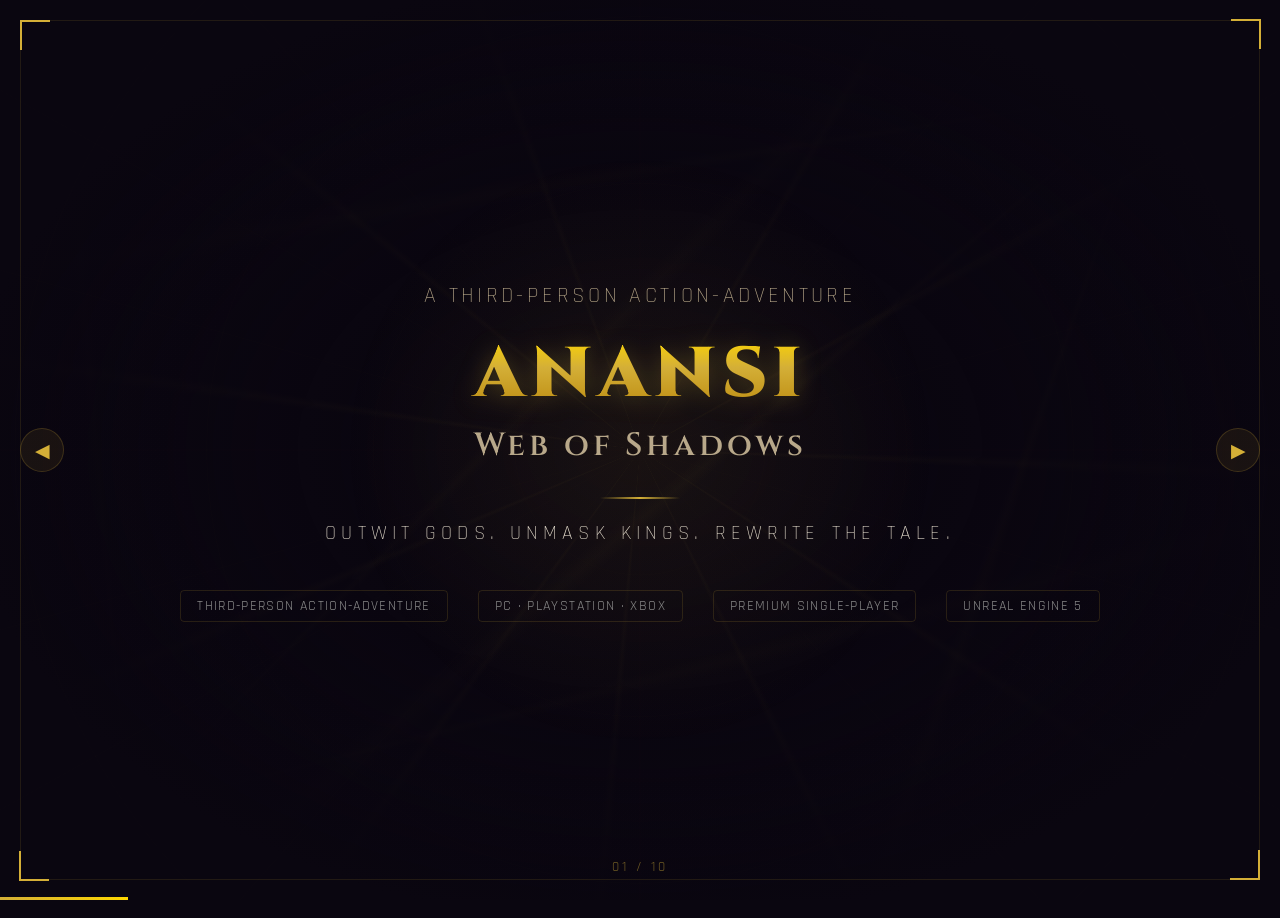
<file: pitch-deck/index.html>
<!DOCTYPE html>
<html lang="en">
<head>
<meta charset="UTF-8">
<meta name="viewport" content="width=device-width, initial-scale=1.0">
<title>ANANSI: Web of Shadows — Investor Pitch Deck</title>
<link href="https://fonts.googleapis.com/css2?family=Cinzel:wght@400;600;700;900&family=Rajdhani:wght@300;400;500;600;700&display=swap" rel="stylesheet">
<style>
/* ===== RESET & BASE ===== */
*, *::before, *::after { margin: 0; padding: 0; box-sizing: border-box; }
html, body {
  width: 100%; height: 100%;
  overflow: hidden;
  background: #0A0610;
  color: #E8E0D0;
  font-family: 'Rajdhani', sans-serif;
  font-weight: 400;
  -webkit-font-smoothing: antialiased;
}

/* ===== SLIDE CONTAINER ===== */
.deck {
  position: relative;
  width: 100vw; height: 100vh;
}
.slide {
  position: absolute;
  inset: 0;
  display: flex;
  flex-direction: column;
  justify-content: center;
  align-items: center;
  padding: 60px 80px;
  opacity: 0;
  visibility: hidden;
  transform: translateY(18px);
  transition: opacity 0.7s cubic-bezier(.4,0,.2,1), transform 0.7s cubic-bezier(.4,0,.2,1), visibility 0s 0.7s;
  z-index: 0;
}
.slide.active {
  opacity: 1; visibility: visible;
  transform: translateY(0);
  transition: opacity 0.7s cubic-bezier(.4,0,.2,1), transform 0.7s cubic-bezier(.4,0,.2,1), visibility 0s 0s;
  z-index: 1;
}

/* ===== ANIMATED WEB BACKGROUND ===== */
.web-bg {
  position: fixed; inset: 0; z-index: 0; pointer-events: none;
  overflow: hidden;
}
.web-bg::before {
  content: '';
  position: absolute;
  inset: -50%;
  background:
    repeating-conic-gradient(from 0deg at 50% 50%, transparent 0deg, transparent 29deg, rgba(212,175,55,0.03) 30deg, transparent 31deg),
    repeating-conic-gradient(from 15deg at 30% 70%, transparent 0deg, transparent 29deg, rgba(212,175,55,0.02) 30deg, transparent 31deg),
    repeating-conic-gradient(from 45deg at 70% 30%, transparent 0deg, transparent 29deg, rgba(212,175,55,0.025) 30deg, transparent 31deg);
  animation: webRotate 120s linear infinite;
}
.web-bg::after {
  content: '';
  position: absolute;
  inset: 0;
  background: radial-gradient(ellipse at 50% 50%, transparent 0%, #0A0610 75%);
}
@keyframes webRotate {
  to { transform: rotate(360deg); }
}

/* Web radial lines */
.web-lines {
  position: fixed; inset: 0; z-index: 0; pointer-events: none;
  opacity: 0.06;
}
.web-lines svg { width: 100%; height: 100%; }

/* Particle layer */
.particles {
  position: fixed; inset: 0; z-index: 0; pointer-events: none;
}
.particle {
  position: absolute;
  width: 2px; height: 2px;
  background: #D4AF37;
  border-radius: 50%;
  opacity: 0;
  animation: particleFloat linear infinite;
}
@keyframes particleFloat {
  0%   { opacity: 0; transform: translateY(0) scale(1); }
  10%  { opacity: 0.6; }
  90%  { opacity: 0.6; }
  100% { opacity: 0; transform: translateY(-100vh) scale(0.3); }
}

/* ===== TYPOGRAPHY ===== */
h1, h2, h3, h4 { font-family: 'Cinzel', serif; font-weight: 700; line-height: 1.15; }
h1 { font-size: clamp(2.2rem, 4.5vw, 4rem); }
h2 { font-size: clamp(1.6rem, 3vw, 2.4rem); color: #D4AF37; margin-bottom: 28px; }
h3 { font-size: clamp(1.1rem, 1.8vw, 1.5rem); color: #D4AF37; margin-bottom: 10px; }
p, li { font-size: clamp(0.9rem, 1.3vw, 1.15rem); line-height: 1.65; }
.subtitle { font-family: 'Rajdhani', sans-serif; font-weight: 300; font-size: clamp(1rem, 1.8vw, 1.4rem); letter-spacing: 0.15em; text-transform: uppercase; color: #B8A88A; }

/* ===== GOLD ACCENTS ===== */
.gold { color: #D4AF37; }
.gold-line {
  width: 80px; height: 2px;
  background: linear-gradient(90deg, transparent, #D4AF37, transparent);
  margin: 18px auto;
}
.gold-line-left {
  width: 60px; height: 2px;
  background: linear-gradient(90deg, #D4AF37, transparent);
  margin: 12px 0;
}

/* ===== ADINKRA BORDER ===== */
.adinkra-border {
  position: absolute;
  inset: 20px;
  border: 1px solid rgba(212,175,55,0.12);
  pointer-events: none;
  z-index: 2;
}
.adinkra-border::before, .adinkra-border::after {
  content: '';
  position: absolute;
  width: 30px; height: 30px;
  border-color: #D4AF37;
  border-style: solid;
}
.adinkra-border::before {
  top: -1px; left: -1px;
  border-width: 2px 0 0 2px;
}
.adinkra-border::after {
  bottom: -1px; right: -1px;
  border-width: 0 2px 2px 0;
}
/* additional corners */
.corner-tr, .corner-bl {
  position: absolute;
  width: 30px; height: 30px;
  border-color: #D4AF37;
  border-style: solid;
  pointer-events: none;
  z-index: 2;
}
.corner-tr { top: 19px; right: 19px; border-width: 2px 2px 0 0; }
.corner-bl { bottom: 19px; left: 19px; border-width: 0 0 2px 2px; }

/* ===== DECORATIVE SVG ADINKRA SYMBOLS ===== */
.adinkra-symbol {
  position: absolute;
  opacity: 0.06;
  pointer-events: none;
  z-index: 0;
}

/* ===== LAYOUT UTILITIES ===== */
.content { position: relative; z-index: 3; width: 100%; max-width: 1200px; }
.two-col { display: grid; grid-template-columns: 1fr 1fr; gap: 40px; }
.three-col { display: grid; grid-template-columns: 1fr 1fr 1fr; gap: 28px; }
.four-col { display: grid; grid-template-columns: 1fr 1fr; gap: 24px; }

/* ===== CARDS ===== */
.card {
  background: rgba(26,15,46,0.6);
  border: 1px solid rgba(212,175,55,0.15);
  border-radius: 6px;
  padding: 24px 26px;
  backdrop-filter: blur(8px);
  transition: border-color 0.3s;
}
.card:hover { border-color: rgba(212,175,55,0.4); }
.card h3 { font-size: 1.05rem; margin-bottom: 8px; }
.card p, .card li { font-size: 0.95rem; }

.card-accent {
  border-top: 2px solid #D4AF37;
}

/* ===== PILLAR CARDS ===== */
.pillar {
  text-align: center;
  padding: 30px 22px;
}
.pillar-icon {
  font-size: 2rem;
  margin-bottom: 12px;
  display: block;
}

/* ===== REGION LIST ===== */
.region-grid { display: grid; grid-template-columns: 1fr 1fr; gap: 16px; }
.region-item {
  display: flex; align-items: flex-start; gap: 14px;
  background: rgba(26,15,46,0.5);
  border: 1px solid rgba(212,175,55,0.1);
  border-radius: 6px;
  padding: 16px 18px;
}
.region-num {
  font-family: 'Cinzel', serif;
  font-weight: 900;
  font-size: 1.6rem;
  color: #D4AF37;
  line-height: 1;
  min-width: 32px;
}
.region-item h4 { font-size: 0.95rem; color: #FFD700; margin-bottom: 4px; }
.region-item p { font-size: 0.85rem; color: #B8A88A; }

/* ===== COMPARISON ARROW ===== */
.comp-row {
  display: flex; align-items: center; justify-content: center;
  gap: 16px; flex-wrap: wrap;
  margin: 20px 0;
}
.comp-item {
  background: rgba(26,15,46,0.6);
  border: 1px solid rgba(212,175,55,0.15);
  border-radius: 6px;
  padding: 12px 20px;
  text-align: center;
  min-width: 140px;
}
.comp-item.highlight {
  border-color: #D4AF37;
  background: rgba(212,175,55,0.1);
}
.comp-arrow { color: #D4AF37; font-size: 1.4rem; }

/* ===== CHARACTER CARDS ===== */
.char-card {
  padding: 22px 24px;
  border-left: 3px solid #D4AF37;
  background: rgba(26,15,46,0.5);
  border-radius: 0 6px 6px 0;
}
.char-card h3 { font-size: 1rem; }
.char-role { font-size: 0.85rem; color: #5DADE2; margin-bottom: 6px; font-weight: 600; }
.char-card p { font-size: 0.9rem; color: #C0B8A8; }

/* ===== BULLET LIST ===== */
ul.deck-list { list-style: none; padding: 0; }
ul.deck-list li {
  position: relative;
  padding-left: 22px;
  margin-bottom: 10px;
  color: #D0C8B8;
}
ul.deck-list li::before {
  content: '';
  position: absolute;
  left: 0; top: 9px;
  width: 8px; height: 8px;
  border: 1px solid #D4AF37;
  transform: rotate(45deg);
}

/* ===== MECHANIC PILLS ===== */
.mech-grid { display: grid; grid-template-columns: repeat(5,1fr); gap: 12px; margin-top: 18px; }
.mech-pill {
  text-align: center;
  background: rgba(212,175,55,0.08);
  border: 1px solid rgba(212,175,55,0.2);
  border-radius: 30px;
  padding: 10px 10px;
  font-family: 'Cinzel', serif;
  font-size: 0.75rem;
  color: #FFD700;
  letter-spacing: 0.05em;
}

/* ===== SLIDE COUNTER ===== */
.slide-counter {
  position: fixed;
  bottom: 24px; left: 50%;
  transform: translateX(-50%);
  font-family: 'Rajdhani', sans-serif;
  font-size: 0.85rem;
  color: rgba(212,175,55,0.5);
  letter-spacing: 0.2em;
  z-index: 100;
}

/* ===== NAV ARROWS ===== */
.nav-btn {
  position: fixed;
  top: 50%; transform: translateY(-50%);
  width: 44px; height: 44px;
  background: rgba(212,175,55,0.08);
  border: 1px solid rgba(212,175,55,0.2);
  border-radius: 50%;
  color: #D4AF37;
  font-size: 1.2rem;
  cursor: pointer;
  z-index: 100;
  display: flex; align-items: center; justify-content: center;
  transition: background 0.3s, border-color 0.3s;
}
.nav-btn:hover { background: rgba(212,175,55,0.15); border-color: rgba(212,175,55,0.5); }
.nav-prev { left: 20px; }
.nav-next { right: 20px; }

/* ===== PROGRESS BAR ===== */
.progress-bar {
  position: fixed;
  bottom: 0; left: 0;
  height: 3px;
  background: linear-gradient(90deg, #D4AF37, #FFD700);
  z-index: 100;
  transition: width 0.5s cubic-bezier(.4,0,.2,1);
}

/* ===== TITLE SLIDE SPECIFICS ===== */
.title-slide .game-title {
  font-family: 'Cinzel', serif;
  font-weight: 900;
  font-size: clamp(2.8rem, 5.5vw, 5rem);
  text-align: center;
  letter-spacing: 0.08em;
  background: linear-gradient(180deg, #FFD700 0%, #D4AF37 40%, #B8860B 100%);
  -webkit-background-clip: text;
  -webkit-text-fill-color: transparent;
  background-clip: text;
  filter: drop-shadow(0 2px 12px rgba(212,175,55,0.3));
  margin-bottom: 8px;
}
.title-slide .game-subtitle {
  font-family: 'Cinzel', serif;
  font-weight: 600;
  font-size: clamp(1.2rem, 2.5vw, 2rem);
  letter-spacing: 0.12em;
  color: #B8A88A;
  text-align: center;
  margin-bottom: 30px;
}
.title-slide .tagline {
  font-family: 'Rajdhani', sans-serif;
  font-weight: 300;
  font-size: clamp(1rem, 1.6vw, 1.3rem);
  letter-spacing: 0.25em;
  text-transform: uppercase;
  color: #E8E0D0;
  text-align: center;
  margin-bottom: 40px;
}
.title-meta {
  display: flex; gap: 30px; justify-content: center; flex-wrap: wrap;
}
.title-meta span {
  font-size: 0.85rem;
  color: #888;
  letter-spacing: 0.1em;
  text-transform: uppercase;
  border: 1px solid rgba(212,175,55,0.15);
  padding: 6px 16px;
  border-radius: 4px;
}

/* Web glow for title */
.web-glow {
  position: absolute;
  width: 600px; height: 600px;
  top: 50%; left: 50%;
  transform: translate(-50%, -50%);
  border-radius: 50%;
  background: radial-gradient(circle, rgba(212,175,55,0.08) 0%, transparent 70%);
  pointer-events: none;
  z-index: 1;
}

/* ===== STAT BOXES ===== */
.stat-row { display: flex; gap: 20px; justify-content: center; margin: 20px 0; flex-wrap: wrap; }
.stat-box {
  text-align: center;
  min-width: 120px;
  padding: 16px 24px;
  background: rgba(26,15,46,0.6);
  border: 1px solid rgba(212,175,55,0.15);
  border-radius: 6px;
}
.stat-box .stat-val { font-family: 'Cinzel',serif; font-size: 1.8rem; color: #FFD700; font-weight: 700; }
.stat-box .stat-label { font-size: 0.8rem; color: #B8A88A; text-transform: uppercase; letter-spacing: 0.1em; margin-top: 4px; }

/* ===== CLOSING SLIDE ===== */
.closing-tagline {
  font-family: 'Cinzel', serif;
  font-style: italic;
  font-size: clamp(1.1rem, 2vw, 1.6rem);
  color: #D4AF37;
  text-align: center;
  margin-top: 30px;
  opacity: 0.9;
}

/* ===== STATUS BADGES ===== */
.badge {
  display: inline-block;
  padding: 4px 14px;
  border-radius: 20px;
  font-size: 0.8rem;
  font-weight: 600;
  letter-spacing: 0.05em;
  text-transform: uppercase;
}
.badge-done { background: rgba(46,204,113,0.15); color: #2ECC71; border: 1px solid rgba(46,204,113,0.3); }
.badge-progress { background: rgba(93,173,226,0.15); color: #5DADE2; border: 1px solid rgba(93,173,226,0.3); }
.badge-next { background: rgba(212,175,55,0.15); color: #D4AF37; border: 1px solid rgba(212,175,55,0.3); }

/* ===== SPIDER THREAD CONNECTORS ===== */
.thread-connector {
  position: absolute;
  background: linear-gradient(180deg, rgba(212,175,55,0.3), rgba(212,175,55,0));
  width: 1px;
  pointer-events: none;
  z-index: 1;
}

/* Subtle vignette */
.vignette {
  position: fixed; inset: 0; z-index: 0; pointer-events: none;
  background: radial-gradient(ellipse at center, transparent 50%, rgba(10,6,16,0.6) 100%);
}

/* ===== STORY ACTS ===== */
.acts-row { display: flex; gap: 20px; margin-top: 18px; justify-content: center; }
.act-block {
  flex: 1;
  max-width: 250px;
  text-align: center;
  padding: 16px;
  border-top: 2px solid rgba(212,175,55,0.3);
}
.act-block .act-num { font-family: 'Cinzel',serif; font-size: 0.75rem; color: #D4AF37; letter-spacing: 0.15em; text-transform: uppercase; margin-bottom: 6px; }
.act-block .act-name { font-family: 'Cinzel',serif; font-size: 1rem; color: #FFD700; }

/* ===== SLIDE 8 specifics ===== */
.audio-visual-grid { display: grid; grid-template-columns: 1fr 1fr; gap: 24px; }

/* ===== SLIDE 9 specifics ===== */
.price-tag {
  font-family: 'Cinzel', serif;
  font-size: 1.8rem;
  color: #FFD700;
  text-align: center;
  margin: 10px 0;
}

/* ===== RESPONSIVE ===== */
@media (max-width: 900px) {
  .two-col, .three-col, .four-col, .region-grid, .audio-visual-grid { grid-template-columns: 1fr; }
  .mech-grid { grid-template-columns: repeat(3,1fr); }
  .slide { padding: 40px 30px; }
}
</style>
</head>
<body>

<!-- Background layers -->
<div class="web-bg"></div>
<div class="web-lines">
  <svg viewBox="0 0 1920 1080" preserveAspectRatio="xMidYMid slice">
    <g stroke="rgba(212,175,55,0.4)" stroke-width="0.5" fill="none">
      <!-- Radial web lines from center -->
      <line x1="960" y1="540" x2="0" y2="0"/>
      <line x1="960" y1="540" x2="480" y2="0"/>
      <line x1="960" y1="540" x2="960" y2="0"/>
      <line x1="960" y1="540" x2="1440" y2="0"/>
      <line x1="960" y1="540" x2="1920" y2="0"/>
      <line x1="960" y1="540" x2="1920" y2="270"/>
      <line x1="960" y1="540" x2="1920" y2="540"/>
      <line x1="960" y1="540" x2="1920" y2="810"/>
      <line x1="960" y1="540" x2="1920" y2="1080"/>
      <line x1="960" y1="540" x2="1440" y2="1080"/>
      <line x1="960" y1="540" x2="960" y2="1080"/>
      <line x1="960" y1="540" x2="480" y2="1080"/>
      <line x1="960" y1="540" x2="0" y2="1080"/>
      <line x1="960" y1="540" x2="0" y2="810"/>
      <line x1="960" y1="540" x2="0" y2="540"/>
      <line x1="960" y1="540" x2="0" y2="270"/>
      <!-- Concentric rings -->
      <ellipse cx="960" cy="540" rx="150" ry="150"/>
      <ellipse cx="960" cy="540" rx="320" ry="320"/>
      <ellipse cx="960" cy="540" rx="520" ry="520"/>
      <ellipse cx="960" cy="540" rx="750" ry="750"/>
    </g>
  </svg>
</div>
<div class="vignette"></div>
<div class="particles" id="particles"></div>

<!-- Navigation -->
<button class="nav-btn nav-prev" onclick="changeSlide(-1)" aria-label="Previous slide">&#9664;</button>
<button class="nav-btn nav-next" onclick="changeSlide(1)" aria-label="Next slide">&#9654;</button>
<div class="slide-counter" id="slideCounter">01 / 10</div>
<div class="progress-bar" id="progressBar" style="width:10%"></div>

<!-- ==================== DECK ==================== -->
<div class="deck" id="deck">

<!-- SLIDE 1: TITLE -->
<div class="slide title-slide active" data-slide="1">
  <div class="adinkra-border"></div>
  <div class="corner-tr"></div>
  <div class="corner-bl"></div>
  <div class="web-glow"></div>
  <div class="content" style="text-align:center;">
    <p class="subtitle" style="margin-bottom:20px;">A Third-Person Action-Adventure</p>
    <h1 class="game-title">ANANSI</h1>
    <div class="game-subtitle">Web of Shadows</div>
    <div class="gold-line"></div>
    <p class="tagline">Outwit gods. Unmask kings. Rewrite the tale.</p>
    <div class="title-meta">
      <span>Third-Person Action-Adventure</span>
      <span>PC &middot; PlayStation &middot; Xbox</span>
      <span>Premium Single-Player</span>
      <span>Unreal Engine 5</span>
    </div>
  </div>
</div>

<!-- SLIDE 2: THE OPPORTUNITY -->
<div class="slide" data-slide="2">
  <div class="adinkra-border"></div>
  <div class="corner-tr"></div>
  <div class="corner-bl"></div>
  <div class="content">
    <h2>The Opportunity</h2>
    <div class="two-col">
      <div>
        <h3>Market Momentum</h3>
        <ul class="deck-list">
          <li>Third-person action-adventure is the dominant premium genre, with proven commercial success across mythological settings</li>
          <li>God of War Ragnar&ouml;k: 15M+ copies. Black Myth Wukong: 20M+ in one month. Kena: 2.5M+</li>
          <li>Players are actively seeking fresh, culturally distinctive worlds</li>
          <li>African mythology is the <strong class="gold">largest untapped mythological foundation</strong> in AAA/AA gaming</li>
        </ul>
      </div>
      <div>
        <h3>The Gap</h3>
        <ul class="deck-list">
          <li>Norse, Greek, Japanese, and Chinese mythology have all been explored extensively</li>
          <li><strong class="gold">No major AAA or AA title</strong> has explored West African folklore as its core foundation</li>
          <li>A massive, underserved audience exists globally, including the African diaspora and mythology enthusiasts</li>
          <li>First-mover advantage in defining this space</li>
        </ul>
      </div>
    </div>
    <div class="comp-row" style="margin-top:30px;">
      <div class="comp-item">
        <div class="gold" style="font-size:0.75rem;letter-spacing:0.1em;">NORSE</div>
        <div style="font-size:0.95rem;">God of War</div>
      </div>
      <span class="comp-arrow">&#10145;</span>
      <div class="comp-item">
        <div class="gold" style="font-size:0.75rem;letter-spacing:0.1em;">CHINESE</div>
        <div style="font-size:0.95rem;">Black Myth Wukong</div>
      </div>
      <span class="comp-arrow">&#10145;</span>
      <div class="comp-item">
        <div class="gold" style="font-size:0.75rem;letter-spacing:0.1em;">BALINESE</div>
        <div style="font-size:0.95rem;">Kena</div>
      </div>
      <span class="comp-arrow">&#10145;</span>
      <div class="comp-item highlight">
        <div class="gold" style="font-size:0.75rem;letter-spacing:0.1em;">WEST AFRICAN</div>
        <div style="font-size:1.05rem;font-weight:700;color:#FFD700;">Anansi</div>
      </div>
    </div>
  </div>
</div>

<!-- SLIDE 3: STORY -->
<div class="slide" data-slide="3">
  <div class="adinkra-border"></div>
  <div class="corner-tr"></div>
  <div class="corner-bl"></div>
  <div class="content">
    <h2>The Story</h2>
    <div class="two-col">
      <div>
        <ul class="deck-list">
          <li>During a royal festival, the kingdom's storyteller is <strong class="gold">murdered mid-performance</strong></li>
          <li>His unfinished tale tears open the boundary between the human and spirit worlds</li>
          <li><strong class="gold">Kweku</strong>, an apprentice griot and petty thief, is marked by Anansi the trickster spirit</li>
          <li>He must recover scattered tale fragments before a masked ruler uses stolen spiritual authority to remake the kingdom</li>
          <li>Player choices shape alliances, trust, and which ending they reach</li>
        </ul>
        <p style="margin-top:16px;color:#5DADE2;font-size:0.9rem;">Core fantasy: Not the strongest warrior. Not the chosen king.<br><strong>The survivor who wins through wit.</strong></p>
      </div>
      <div style="display:flex;flex-direction:column;justify-content:center;">
        <div class="acts-row" style="flex-direction:column;gap:14px;">
          <div class="act-block" style="max-width:100%;">
            <div class="act-num">Act I</div>
            <div class="act-name">The Broken Festival</div>
            <p style="font-size:0.85rem;color:#B8A88A;margin-top:4px;">The murder. The mark. The journey begins.</p>
          </div>
          <div class="act-block" style="max-width:100%;">
            <div class="act-num">Act II</div>
            <div class="act-name">Threads Across the Land</div>
            <p style="font-size:0.85rem;color:#B8A88A;margin-top:4px;">Six regions. Six fragments. Allies and betrayals.</p>
          </div>
          <div class="act-block" style="max-width:100%;">
            <div class="act-num">Act III</div>
            <div class="act-name">The Final Story</div>
            <p style="font-size:0.85rem;color:#B8A88A;margin-top:4px;">Confront the Masked Regent. Decide how the tale ends.</p>
          </div>
        </div>
      </div>
    </div>
  </div>
</div>

<!-- SLIDE 4: CHARACTERS -->
<div class="slide" data-slide="4">
  <div class="adinkra-border"></div>
  <div class="corner-tr"></div>
  <div class="corner-bl"></div>
  <div class="content">
    <h2>Characters</h2>
    <div class="four-col">
      <div class="char-card">
        <div class="char-role">The Protagonist</div>
        <h3>Kweku</h3>
        <p>Clever, underestimated apprentice storyteller. Quick with words, fast on his feet. His arc explores the tension between deception for survival and deception for power.</p>
      </div>
      <div class="char-card" style="border-left-color:#5DADE2;">
        <div class="char-role">The Trickster Spirit</div>
        <h3>Anansi</h3>
        <p>Charismatic ancient trickster. Neither fully benevolent nor malicious. Empowers Kweku while constantly testing his character and resolve.</p>
      </div>
      <div class="char-card" style="border-left-color:#2ECC71;">
        <div class="char-role">The Hunter-Priestess</div>
        <h3>Ama Serwaa</h3>
        <p>Disciplined, capable, fundamentally at odds with Kweku's methods. She is the story's emotional anchor and a formidable ally.</p>
      </div>
      <div class="char-card" style="border-left-color:#E74C3C;">
        <div class="char-role">The Antagonist</div>
        <h3>Nana Bekoe</h3>
        <p>The Masked Regent. Uses fear, ritual theater, and stolen spiritual authority to control the fractured kingdom. The political enemy.</p>
      </div>
    </div>
  </div>
</div>

<!-- SLIDE 5: GAMEPLAY PILLARS -->
<div class="slide" data-slide="5">
  <div class="adinkra-border"></div>
  <div class="corner-tr"></div>
  <div class="corner-bl"></div>
  <div class="content">
    <h2>Gameplay Pillars</h2>
    <div class="four-col">
      <div class="card pillar card-accent">
        <span class="pillar-icon">&#9876;</span>
        <h3>Cunning Over Brute Force</h3>
        <p>Agility, misdirection, counters, traps, and trickster abilities. The player wins by being smarter, not stronger.</p>
      </div>
      <div class="card pillar card-accent">
        <span class="pillar-icon">&#127793;</span>
        <h3>Myth-Driven Exploration</h3>
        <p>Sacred forests, spirit lakes, royal cities, and spirit realms shaped by living folklore. Every region tells a story.</p>
      </div>
      <div class="card pillar card-accent">
        <span class="pillar-icon">&#128220;</span>
        <h3>Story as Power</h3>
        <p>Proverbs, lies, memory, and unfinished tales directly affect puzzles, combat encounters, and narrative outcomes.</p>
      </div>
      <div class="card pillar card-accent">
        <span class="pillar-icon">&#127902;</span>
        <h3>Cinematic Regional Adventure</h3>
        <p>Each region has its own visual identity, internal conflict, boss encounter, and story fragment to recover.</p>
      </div>
    </div>
  </div>
</div>

<!-- SLIDE 6: CORE MECHANICS -->
<div class="slide" data-slide="6">
  <div class="adinkra-border"></div>
  <div class="corner-tr"></div>
  <div class="corner-bl"></div>
  <div class="content">
    <h2>Core Mechanics</h2>
    <div class="three-col">
      <div class="card">
        <h3>Combat</h3>
        <p>Third-person melee with dodge, counter, and gadget-like spirit abilities. Rewards cleverness, not brute force. Enemies require observation and adaptation.</p>
      </div>
      <div class="card">
        <h3>Stealth</h3>
        <p>Infiltrate cities, shrines, and forests. Social stealth with voice mimicry and disguise. Avoid, deceive, or manipulate rather than fight.</p>
      </div>
      <div class="card">
        <h3>Traversal</h3>
        <p>Rooftops, trees, cliff faces, web-swinging, and spirit-thread pathways. Fluid, vertical movement through diverse terrain.</p>
      </div>
    </div>
    <div class="two-col" style="margin-top:20px;">
      <div class="card">
        <h3>Puzzles</h3>
        <p>Voice mimicry, Adinkra symbol interpretation, rhythm challenges, memory sequences, and proverb-based gates. Culturally rooted and mechanically varied.</p>
      </div>
      <div class="card">
        <h3>Narrative Choices</h3>
        <p>Dialogue, alliances, and moral decisions shape the story. Multiple endings based on accumulated choices. Trust is a resource.</p>
      </div>
    </div>
    <h3 style="text-align:center;margin-top:28px;">Signature Powers</h3>
    <div class="mech-grid">
      <div class="mech-pill">Silken Path</div>
      <div class="mech-pill">Borrowed Voice</div>
      <div class="mech-pill">Spider Sense</div>
      <div class="mech-pill">Trick Mirror</div>
      <div class="mech-pill">Story Bind</div>
    </div>
  </div>
</div>

<!-- SLIDE 7: WORLD & REGIONS -->
<div class="slide" data-slide="7">
  <div class="adinkra-border"></div>
  <div class="corner-tr"></div>
  <div class="corner-bl"></div>
  <div class="content">
    <h2>World &amp; Regions</h2>
    <p style="text-align:center;color:#B8A88A;margin-bottom:24px;">Six handcrafted regions, each with unique gameplay, visual identity, and a story fragment to recover.</p>
    <div class="region-grid">
      <div class="region-item">
        <div class="region-num">I</div>
        <div>
          <h4>Festival Capital City</h4>
          <p>Politics, stealth, social infiltration. The site of the first betrayal and the journey's origin.</p>
        </div>
      </div>
      <div class="region-item">
        <div class="region-num">II</div>
        <div>
          <h4>Whispering Forest</h4>
          <p>Dense traversal, spirit beasts, paths that rearrange themselves. Navigation is the puzzle.</p>
        </div>
      </div>
      <div class="region-item">
        <div class="region-num">III</div>
        <div>
          <h4>Lake of Echoes</h4>
          <p>Canoe travel, submerged ruins, memory puzzles. Sound and silence shape the environment.</p>
        </div>
      </div>
      <div class="region-item">
        <div class="region-num">IV</div>
        <div>
          <h4>Gold Roads</h4>
          <p>Open traversal, merchant caravans, faction quests. The kingdom's economic and cultural artery.</p>
        </div>
      </div>
      <div class="region-item">
        <div class="region-num">V</div>
        <div>
          <h4>Red Cliffs</h4>
          <p>Vertical platforming, oracle tombs, elite enemies. The most challenging combat region.</p>
        </div>
      </div>
      <div class="region-item">
        <div class="region-num">VI</div>
        <div>
          <h4>The Web Realm</h4>
          <p>Surreal spirit domain. Boss arenas, endgame content. Where stories become reality.</p>
        </div>
      </div>
    </div>
  </div>
</div>

<!-- SLIDE 8: ART & AUDIO IDENTITY -->
<div class="slide" data-slide="8">
  <div class="adinkra-border"></div>
  <div class="corner-tr"></div>
  <div class="corner-bl"></div>
  <div class="content">
    <h2>Art &amp; Audio Identity</h2>
    <div class="audio-visual-grid">
      <div>
        <div class="card" style="margin-bottom:20px;">
          <h3>Visual Style</h3>
          <p>Ghanaian textiles, carved wood motifs, gold regalia, Adinkra symbolic design, and luminous spirit-thread effects. Every visual element is culturally grounded.</p>
        </div>
        <div class="card">
          <h3>Corruption Language</h3>
          <p>Woven shadows, cracked symbols, impossible geometry. Corruption is expressed through <em>broken craft and unraveled pattern</em>, not generic smoke or darkness.</p>
        </div>
      </div>
      <div>
        <div class="card" style="margin-bottom:20px;">
          <h3>Music &amp; Sound</h3>
          <p>Layered percussion, call-and-response vocals, ritual rhythms, region-specific instrumentation. An original score rooted in West African musical traditions.</p>
        </div>
        <div class="card">
          <h3>Music as Gameplay</h3>
          <p>Some enemies and puzzles are <strong class="gold">rhythm-sensitive</strong>. Music is not just atmosphere; it is a mechanical layer that rewards attentive players.</p>
        </div>
      </div>
    </div>
    <div style="text-align:center;margin-top:24px;padding:14px;border:1px solid rgba(212,175,55,0.15);border-radius:6px;background:rgba(26,15,46,0.4);">
      <p style="color:#D4AF37;font-family:'Cinzel',serif;font-size:1rem;">Culturally grounded. Visually distinct. Highly marketable.</p>
    </div>
  </div>
</div>

<!-- SLIDE 9: MARKET POSITION -->
<div class="slide" data-slide="9">
  <div class="adinkra-border"></div>
  <div class="corner-tr"></div>
  <div class="corner-bl"></div>
  <div class="content">
    <h2>Market Position</h2>
    <div class="two-col">
      <div>
        <h3>Target Audience</h3>
        <ul class="deck-list">
          <li>Players of Assassin's Creed, Prince of Persia, Tomb Raider, God of War</li>
          <li>Fans of Kena: Bridge of Spirits and Black Myth: Wukong</li>
          <li>Mythology enthusiasts seeking fresh settings</li>
          <li>African diaspora audience (global, underserved)</li>
        </ul>
        <h3 style="margin-top:24px;">Why It Stands Out</h3>
        <ul class="deck-list">
          <li>Underused mythological foundation</li>
          <li>Ghana/Africa-rooted world design</li>
          <li>Trickster mechanics (not brute-force power fantasy)</li>
          <li>Strong visual and musical differentiation</li>
        </ul>
      </div>
      <div>
        <h3>Business Model</h3>
        <div class="price-tag">$49.99 &mdash; $69.99</div>
        <p style="text-align:center;color:#B8A88A;margin-bottom:20px;">Premium single-player release</p>
        <h3>Expansion Potential</h3>
        <ul class="deck-list">
          <li>Story DLC (new regions, new tale fragments)</li>
          <li>Cosmetics: masks, textiles, spirit-thread styles</li>
          <li>Art book and original soundtrack release</li>
        </ul>
        <h3 style="margin-top:20px;">Franchise Potential</h3>
        <ul class="deck-list">
          <li>Sequel campaigns exploring broader African mythology</li>
          <li>Companion character spin-off (Ama Serwaa)</li>
          <li>Transmedia opportunities: animation, graphic novel</li>
        </ul>
      </div>
    </div>
  </div>
</div>

<!-- SLIDE 10: THE ASK -->
<div class="slide" data-slide="10">
  <div class="adinkra-border"></div>
  <div class="corner-tr"></div>
  <div class="corner-bl"></div>
  <div class="content">
    <h2>Current Status &amp; The Ask</h2>
    <div class="three-col" style="margin-bottom:28px;">
      <div class="card" style="text-align:center;">
        <span class="badge badge-done">Complete</span>
        <h3 style="margin-top:12px;">Design Foundation</h3>
        <p>Full Game Design Document. Technical design. UE5 C++ codebase (60+ source files). Playable browser prototype.</p>
      </div>
      <div class="card" style="text-align:center;">
        <span class="badge badge-progress">In Progress</span>
        <h3 style="margin-top:12px;">Vertical Slice Plan</h3>
        <p>24-week production plan. Core systems architecture. Art direction pipeline. First region blockout.</p>
      </div>
      <div class="card" style="text-align:center;">
        <span class="badge badge-next">Seeking</span>
        <h3 style="margin-top:12px;">Funding Partner</h3>
        <p>Investment or publishing partnership to fund the vertical slice and bring the vision to full production.</p>
      </div>
    </div>
    <div class="stat-row">
      <div class="stat-box">
        <div class="stat-val">60+</div>
        <div class="stat-label">UE5 Source Files</div>
      </div>
      <div class="stat-box">
        <div class="stat-val">24</div>
        <div class="stat-label">Week Slice Plan</div>
      </div>
      <div class="stat-box">
        <div class="stat-val">6</div>
        <div class="stat-label">Regions Designed</div>
      </div>
      <div class="stat-box">
        <div class="stat-val">UE5</div>
        <div class="stat-label">Engine</div>
      </div>
    </div>
    <div style="text-align:center;margin-top:10px;">
      <p style="color:#B8A88A;font-size:0.95rem;">The Team: <span style="color:#888;">[Team details]</span> &nbsp;&middot;&nbsp; Contact: <span style="color:#888;">[Contact info]</span></p>
    </div>
    <div class="gold-line" style="margin-top:24px;"></div>
    <p class="closing-tagline">"Every story takes something. This one takes everything."</p>
  </div>
</div>

</div><!-- /deck -->

<script>
// ===== SLIDE NAVIGATION =====
let current = 1;
const total = 10;

function showSlide(n) {
  if (n < 1 || n > total) return;
  const slides = document.querySelectorAll('.slide');
  slides.forEach(s => s.classList.remove('active'));
  const target = document.querySelector(`[data-slide="${n}"]`);
  if (target) {
    target.classList.add('active');
    current = n;
    document.getElementById('slideCounter').textContent =
      String(n).padStart(2,'0') + ' / ' + String(total).padStart(2,'0');
    document.getElementById('progressBar').style.width = (n / total * 100) + '%';
  }
}

function changeSlide(dir) {
  showSlide(current + dir);
}

// Keyboard navigation
document.addEventListener('keydown', e => {
  if (e.key === 'ArrowRight' || e.key === 'ArrowDown' || e.key === ' ') {
    e.preventDefault();
    changeSlide(1);
  } else if (e.key === 'ArrowLeft' || e.key === 'ArrowUp') {
    e.preventDefault();
    changeSlide(-1);
  } else if (e.key === 'Home') {
    e.preventDefault();
    showSlide(1);
  } else if (e.key === 'End') {
    e.preventDefault();
    showSlide(total);
  }
});

// Touch support
let touchStartX = 0;
document.addEventListener('touchstart', e => { touchStartX = e.changedTouches[0].screenX; });
document.addEventListener('touchend', e => {
  const diff = e.changedTouches[0].screenX - touchStartX;
  if (Math.abs(diff) > 50) changeSlide(diff < 0 ? 1 : -1);
});

// ===== PARTICLES =====
(function createParticles() {
  const container = document.getElementById('particles');
  for (let i = 0; i < 30; i++) {
    const p = document.createElement('div');
    p.className = 'particle';
    p.style.left = Math.random() * 100 + '%';
    p.style.top = (80 + Math.random() * 40) + '%';
    p.style.width = (1 + Math.random() * 2) + 'px';
    p.style.height = p.style.width;
    p.style.animationDuration = (8 + Math.random() * 16) + 's';
    p.style.animationDelay = (Math.random() * 12) + 's';
    container.appendChild(p);
  }
})();
</script>
</body>
</html>
</file>
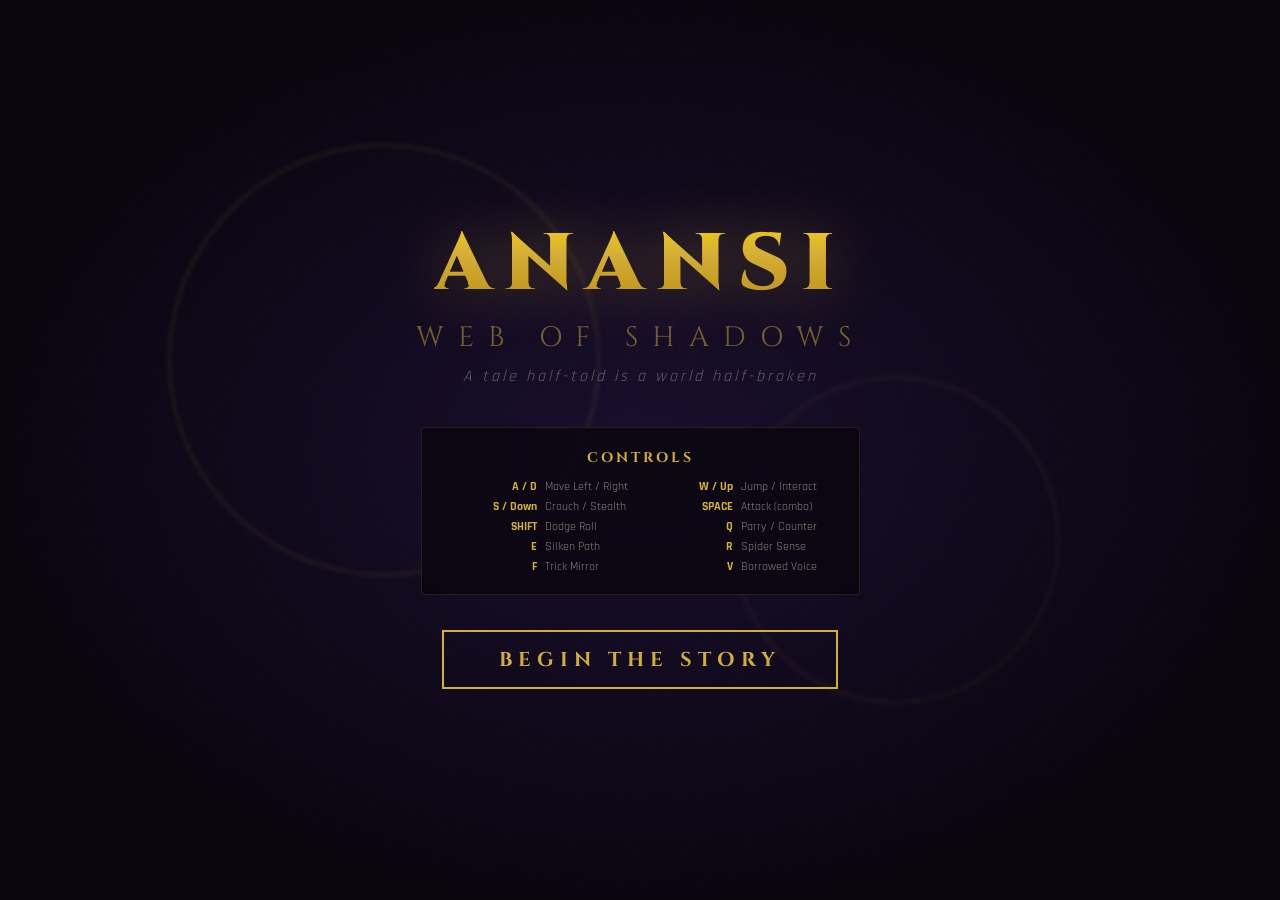
<file: prototype/index.html>
<!DOCTYPE html>
<html lang="en">
<head>
    <meta charset="UTF-8">
    <meta name="viewport" content="width=device-width, initial-scale=1.0">
    <title>Anansi: Web of Shadows</title>
    <link rel="stylesheet" href="style.css">
    <link rel="icon" href="data:image/svg+xml,<svg xmlns='http://www.w3.org/2000/svg' viewBox='0 0 32 32'><text y='28' font-size='28'>🕷</text></svg>">
</head>
<body>

<!-- Title Screen -->
<div id="title-screen">
    <div class="title-web-bg"></div>
    <div class="title-content">
        <div class="game-title">Anansi</div>
        <div class="game-subtitle">Web of Shadows</div>
        <div class="title-tagline">A tale half-told is a world half-broken</div>
        <div class="controls-box">
            <h3>Controls</h3>
            <div class="controls-grid">
                <div class="control-item"><span class="key-name">A / D</span><span class="key-desc">Move Left / Right</span></div>
                <div class="control-item"><span class="key-name">W / Up</span><span class="key-desc">Jump / Interact</span></div>
                <div class="control-item"><span class="key-name">S / Down</span><span class="key-desc">Crouch / Stealth</span></div>
                <div class="control-item"><span class="key-name">SPACE</span><span class="key-desc">Attack (combo)</span></div>
                <div class="control-item"><span class="key-name">SHIFT</span><span class="key-desc">Dodge Roll</span></div>
                <div class="control-item"><span class="key-name">Q</span><span class="key-desc">Parry / Counter</span></div>
                <div class="control-item"><span class="key-name">E</span><span class="key-desc">Silken Path</span></div>
                <div class="control-item"><span class="key-name">R</span><span class="key-desc">Spider Sense</span></div>
                <div class="control-item"><span class="key-name">F</span><span class="key-desc">Trick Mirror</span></div>
                <div class="control-item"><span class="key-name">V</span><span class="key-desc">Borrowed Voice</span></div>
            </div>
        </div>
        <button id="start-btn" onclick="Game.start()">Begin the Story</button>
    </div>
</div>

<!-- Demo Complete Screen -->
<div id="demo-complete-screen">
    <div class="demo-title">ANANSI: WEB OF SHADOWS</div>
    <div class="demo-subtitle">Demo Complete</div>
    <div class="demo-quote">"The story is only beginning..."</div>
    <div class="demo-stats">
        <div class="stat-row">Enemies Defeated: <span class="stat-value" id="stat-enemies">0</span></div>
        <div class="stat-row">Story Fragments: <span class="stat-value" id="stat-fragments">0</span> / 3</div>
        <div class="stat-row">Stealth Takedowns: <span class="stat-value" id="stat-stealth">0</span></div>
        <div class="stat-row">Max Combo: <span class="stat-value" id="stat-combo">0</span></div>
    </div>
    <button id="replay-btn" onclick="Game.restart()">Play Again</button>
</div>

<!-- HUD -->
<div id="hud">
    <!-- Top Left: Health & Energy -->
    <div class="hud-top-left">
        <div class="bar-container health-bar">
            <div class="bar-fill" id="health-fill"></div>
            <div class="bar-label">LIFE</div>
            <div class="bar-border-adinkra"></div>
        </div>
        <div class="bar-container energy-bar">
            <div class="bar-fill" id="energy-fill"></div>
            <div class="bar-label">SPIRIT</div>
            <div class="bar-border-adinkra"></div>
        </div>
    </div>

    <!-- Top Center: Objective -->
    <div class="hud-top-center">
        <div id="objective-text"></div>
    </div>

    <!-- Top Right: Fragments -->
    <div class="hud-top-right">
        <div id="fragment-display">
            <span class="fragment-icon">&#9674;</span>
            <span id="fragment-count">0 / 3</span>
        </div>
    </div>

    <!-- Area Name (center, fades) -->
    <div id="area-name-display">
        <div id="area-name-text"></div>
        <div id="area-name-sub"></div>
    </div>

    <!-- Combo Counter (right side) -->
    <div id="combo-container">
        <div id="combo-count">0</div>
        <div id="combo-label">HITS</div>
        <div id="style-rating"></div>
    </div>

    <!-- Boss Health Bar -->
    <div id="boss-bar" class="bar-container">
        <div class="bar-fill" id="boss-fill"></div>
        <div class="bar-label" id="boss-name">The Mask Guardian</div>
    </div>

    <!-- Ability Bar (bottom center) -->
    <div id="ability-bar">
        <div class="ability-slot" id="ability-e" data-locked="true">
            <div class="cooldown-overlay"></div>
            <span class="key">E</span>
            <span class="name">Silken Path</span>
        </div>
        <div class="ability-slot" id="ability-r" data-locked="true">
            <div class="cooldown-overlay"></div>
            <span class="key">R</span>
            <span class="name">Spider Sense</span>
        </div>
        <div class="ability-slot" id="ability-f" data-locked="true">
            <div class="cooldown-overlay"></div>
            <span class="key">F</span>
            <span class="name">Trick Mirror</span>
        </div>
        <div class="ability-slot" id="ability-v" data-locked="true">
            <div class="cooldown-overlay"></div>
            <span class="key">V</span>
            <span class="name">Borrowed Voice</span>
        </div>
    </div>

    <!-- Dialogue Box -->
    <div id="dialogue-box">
        <div id="dialogue-portrait"></div>
        <div id="dialogue-content">
            <div id="dialogue-speaker"></div>
            <div id="dialogue-text"></div>
            <div id="dialogue-choices"></div>
            <div id="dialogue-continue">[W] Continue</div>
        </div>
    </div>

    <!-- Interaction Prompt -->
    <div id="interact-prompt">
        <span class="prompt-key">W</span>
        <span id="prompt-text">Talk</span>
    </div>
</div>

<canvas id="gameCanvas"></canvas>

<script src="game.js"></script>
</body>
</html>
</file>
<file: prototype/style.css>
/* Anansi: Web of Shadows — Action-Adventure Prototype Styles */
@import url('https://fonts.googleapis.com/css2?family=Cinzel:wght@400;700;900&family=Rajdhani:wght@300;400;600;700&display=swap');

* {
    margin: 0;
    padding: 0;
    box-sizing: border-box;
    user-select: none;
}

body {
    background: #0a0610;
    overflow: hidden;
    width: 100vw;
    height: 100vh;
    font-family: 'Rajdhani', sans-serif;
    color: #e0d6c2;
}

canvas {
    display: block;
    width: 100vw;
    height: 100vh;
    position: fixed;
    top: 0;
    left: 0;
    z-index: 0;
}

/* ============ TITLE SCREEN ============ */
#title-screen {
    position: fixed;
    top: 0; left: 0; right: 0; bottom: 0;
    z-index: 100;
    display: flex;
    align-items: center;
    justify-content: center;
    background: radial-gradient(ellipse at center, #1a0f2e 0%, #0a0610 70%);
    overflow: hidden;
}

.title-web-bg {
    position: absolute;
    top: 0; left: 0; right: 0; bottom: 0;
    background:
        radial-gradient(circle at 30% 40%, transparent 20%, rgba(212,175,55,0.06) 20.5%, transparent 21%),
        radial-gradient(circle at 70% 60%, transparent 15%, rgba(212,175,55,0.04) 15.5%, transparent 16%);
    animation: bgPulse 8s ease-in-out infinite;
}

@keyframes bgPulse {
    0%, 100% { opacity: 0.5; }
    50% { opacity: 1; }
}

#title-screen::before {
    content: '';
    position: absolute;
    top: 0; left: 0; right: 0; bottom: 0;
    background: url("data:image/svg+xml,%3Csvg width='60' height='60' viewBox='0 0 60 60' xmlns='http://www.w3.org/2000/svg'%3E%3Cpath d='M30 5 L55 30 L30 55 L5 30 Z' fill='none' stroke='rgba(212,175,55,0.04)' stroke-width='0.5'/%3E%3C/svg%3E");
    animation: bgShift 20s linear infinite;
}

@keyframes bgShift {
    from { transform: translateY(0); }
    to { transform: translateY(-60px); }
}

.title-content {
    position: relative;
    z-index: 1;
    display: flex;
    flex-direction: column;
    align-items: center;
}

.game-title {
    font-family: 'Cinzel', serif;
    font-size: 80px;
    font-weight: 900;
    text-transform: uppercase;
    letter-spacing: 12px;
    background: linear-gradient(180deg, #ffd700 0%, #d4af37 40%, #b8860b 100%);
    -webkit-background-clip: text;
    -webkit-text-fill-color: transparent;
    background-clip: text;
    filter: drop-shadow(0 0 30px rgba(212,175,55,0.4));
    animation: titlePulse 3s ease-in-out infinite;
}

@keyframes titlePulse {
    0%, 100% { filter: drop-shadow(0 0 20px rgba(212,175,55,0.3)); }
    50% { filter: drop-shadow(0 0 40px rgba(212,175,55,0.7)); }
}

.game-subtitle {
    font-family: 'Cinzel', serif;
    font-size: 28px;
    font-weight: 400;
    letter-spacing: 14px;
    color: rgba(212,175,55,0.5);
    text-transform: uppercase;
    margin-bottom: 10px;
}

.title-tagline {
    font-family: 'Rajdhani', sans-serif;
    font-size: 16px;
    letter-spacing: 3px;
    color: rgba(224,214,194,0.4);
    font-style: italic;
    margin-bottom: 40px;
}

.controls-box {
    background: rgba(10,6,16,0.85);
    border: 1px solid rgba(212,175,55,0.15);
    border-radius: 4px;
    padding: 20px 35px;
    margin-bottom: 35px;
    max-width: 580px;
}

.controls-box h3 {
    font-family: 'Cinzel', serif;
    font-size: 14px;
    color: #d4af37;
    text-transform: uppercase;
    letter-spacing: 3px;
    margin-bottom: 12px;
    text-align: center;
}

.controls-grid {
    display: grid;
    grid-template-columns: 1fr 1fr;
    gap: 5px 25px;
    font-size: 12px;
}

.control-item {
    display: flex;
    gap: 8px;
}

.key-name {
    color: #d4af37;
    font-weight: 700;
    min-width: 80px;
    text-align: right;
}

.key-desc {
    color: rgba(224,214,194,0.6);
}

#start-btn, #replay-btn {
    font-family: 'Cinzel', serif;
    font-size: 20px;
    font-weight: 700;
    text-transform: uppercase;
    letter-spacing: 6px;
    padding: 14px 55px;
    background: transparent;
    border: 2px solid #d4af37;
    color: #d4af37;
    cursor: pointer;
    transition: all 0.3s ease;
}

#start-btn:hover, #replay-btn:hover {
    background: rgba(212,175,55,0.12);
    box-shadow: 0 0 30px rgba(212,175,55,0.25), inset 0 0 30px rgba(212,175,55,0.08);
    transform: scale(1.05);
}

/* ============ DEMO COMPLETE SCREEN ============ */
#demo-complete-screen {
    position: fixed;
    top: 0; left: 0; right: 0; bottom: 0;
    z-index: 100;
    display: none;
    flex-direction: column;
    align-items: center;
    justify-content: center;
    background: rgba(10,6,16,0.97);
}

.demo-title {
    font-family: 'Cinzel', serif;
    font-size: 48px;
    font-weight: 900;
    background: linear-gradient(180deg, #ffd700, #d4af37, #b8860b);
    -webkit-background-clip: text;
    -webkit-text-fill-color: transparent;
    background-clip: text;
    letter-spacing: 8px;
    margin-bottom: 5px;
}

.demo-subtitle {
    font-family: 'Cinzel', serif;
    font-size: 22px;
    color: rgba(212,175,55,0.5);
    letter-spacing: 6px;
    text-transform: uppercase;
    margin-bottom: 20px;
}

.demo-quote {
    font-size: 18px;
    color: rgba(224,214,194,0.5);
    font-style: italic;
    margin-bottom: 35px;
}

.demo-stats {
    text-align: center;
    margin-bottom: 35px;
}

.stat-row {
    font-size: 18px;
    margin: 6px 0;
    color: rgba(224,214,194,0.6);
}

.stat-value {
    color: #d4af37;
    font-weight: 700;
    font-size: 22px;
}

/* ============ HUD ============ */
#hud {
    position: fixed;
    top: 0; left: 0; right: 0; bottom: 0;
    pointer-events: none;
    z-index: 10;
    display: none;
}

/* Health & Energy Bars */
.hud-top-left {
    position: absolute;
    top: 18px;
    left: 22px;
    display: flex;
    flex-direction: column;
    gap: 5px;
}

.bar-container {
    width: 240px;
    height: 16px;
    background: rgba(0,0,0,0.75);
    border: 1px solid rgba(212,175,55,0.35);
    border-radius: 2px;
    overflow: hidden;
    position: relative;
}

.bar-container .bar-fill {
    height: 100%;
    width: 100%;
    transition: width 0.3s ease;
}

.health-bar .bar-fill {
    background: linear-gradient(90deg, #8b1a1a, #d4382a, #e84c3d);
    box-shadow: 0 0 8px rgba(232,76,61,0.4);
}

.energy-bar .bar-fill {
    background: linear-gradient(90deg, #1a3a8b, #2a6ed4, #3d9be8);
    box-shadow: 0 0 8px rgba(61,155,232,0.4);
}

.bar-label {
    position: absolute;
    top: 50%;
    left: 8px;
    transform: translateY(-50%);
    font-size: 9px;
    font-weight: 700;
    text-transform: uppercase;
    letter-spacing: 1.5px;
    color: rgba(255,255,255,0.85);
    text-shadow: 0 1px 3px rgba(0,0,0,0.9);
}

/* Objective */
.hud-top-center {
    position: absolute;
    top: 18px;
    left: 50%;
    transform: translateX(-50%);
    text-align: center;
}

#objective-text {
    font-family: 'Rajdhani', sans-serif;
    font-size: 15px;
    font-weight: 600;
    color: rgba(224,214,194,0.8);
    letter-spacing: 1px;
    text-shadow: 0 1px 4px rgba(0,0,0,0.8);
    opacity: 0;
    transition: opacity 0.8s ease;
    white-space: nowrap;
}

#objective-text.visible {
    opacity: 1;
}

/* Fragment counter */
.hud-top-right {
    position: absolute;
    top: 18px;
    right: 22px;
}

#fragment-display {
    font-family: 'Cinzel', serif;
    font-size: 18px;
    color: #d4af37;
    text-shadow: 0 0 10px rgba(212,175,55,0.4);
}

.fragment-icon {
    font-size: 22px;
}

/* Area name display */
#area-name-display {
    position: absolute;
    top: 40%;
    left: 50%;
    transform: translate(-50%, -50%);
    text-align: center;
    opacity: 0;
    transition: opacity 1s ease;
    pointer-events: none;
}

#area-name-display.visible {
    opacity: 1;
}

#area-name-text {
    font-family: 'Cinzel', serif;
    font-size: 42px;
    font-weight: 700;
    color: #d4af37;
    text-shadow: 0 0 30px rgba(212,175,55,0.5);
    letter-spacing: 6px;
    text-transform: uppercase;
}

#area-name-sub {
    font-size: 16px;
    letter-spacing: 4px;
    color: rgba(224,214,194,0.5);
    margin-top: 4px;
}

/* Combo */
#combo-container {
    position: absolute;
    right: 35px;
    top: 50%;
    transform: translateY(-50%);
    text-align: right;
    opacity: 0;
    transition: opacity 0.3s ease;
}

#combo-container.active {
    opacity: 1;
}

#combo-count {
    font-family: 'Cinzel', serif;
    font-size: 64px;
    font-weight: 900;
    color: #d4af37;
    text-shadow: 0 0 25px rgba(212,175,55,0.7);
    line-height: 1;
}

#combo-label {
    font-size: 12px;
    text-transform: uppercase;
    letter-spacing: 3px;
    color: rgba(224,214,194,0.5);
}

#style-rating {
    font-family: 'Cinzel', serif;
    font-size: 36px;
    font-weight: 900;
    color: #d4af37;
    text-shadow: 0 0 20px rgba(212,175,55,0.5);
}

/* Boss bar */
#boss-bar {
    position: absolute;
    bottom: 90px;
    left: 50%;
    transform: translateX(-50%);
    width: 450px;
    height: 20px;
    border: 2px solid rgba(212,175,55,0.6);
    display: none;
}

#boss-bar .bar-fill {
    background: linear-gradient(90deg, #6b1a6b, #a832a8, #d44ed4);
    box-shadow: 0 0 10px rgba(168,50,168,0.5);
    height: 100%;
    width: 100%;
    transition: width 0.3s ease;
}

#boss-bar .bar-label {
    left: 50%;
    transform: translate(-50%, -50%);
    font-family: 'Cinzel', serif;
    font-size: 10px;
    letter-spacing: 2px;
}

/* Ability bar */
#ability-bar {
    position: absolute;
    bottom: 18px;
    left: 50%;
    transform: translateX(-50%);
    display: flex;
    gap: 8px;
}

.ability-slot {
    width: 52px;
    height: 52px;
    background: rgba(0,0,0,0.75);
    border: 2px solid rgba(212,175,55,0.3);
    border-radius: 4px;
    display: flex;
    flex-direction: column;
    align-items: center;
    justify-content: center;
    position: relative;
    overflow: hidden;
    transition: border-color 0.3s;
}

.ability-slot[data-locked="true"] {
    opacity: 0.3;
    border-color: rgba(100,100,100,0.3);
}

.ability-slot .cooldown-overlay {
    position: absolute;
    bottom: 0; left: 0; right: 0;
    background: rgba(0,0,0,0.7);
    height: 0%;
    transition: height 0.1s linear;
}

.ability-slot .key {
    font-size: 14px;
    font-weight: 700;
    color: #d4af37;
    z-index: 1;
}

.ability-slot .name {
    font-size: 7px;
    color: rgba(224,214,194,0.5);
    text-transform: uppercase;
    letter-spacing: 0.5px;
    z-index: 1;
}

/* Dialogue Box */
#dialogue-box {
    position: absolute;
    bottom: 80px;
    left: 50%;
    transform: translateX(-50%);
    width: 700px;
    max-width: 90vw;
    background: rgba(10,6,16,0.92);
    border: 2px solid rgba(212,175,55,0.4);
    border-radius: 4px;
    display: none;
    flex-direction: row;
    padding: 16px 20px;
    gap: 16px;
    pointer-events: auto;
}

#dialogue-box.active {
    display: flex;
}

#dialogue-portrait {
    width: 70px;
    height: 70px;
    border: 1px solid rgba(212,175,55,0.3);
    border-radius: 2px;
    background: rgba(20,15,30,0.8);
    flex-shrink: 0;
}

#dialogue-content {
    flex: 1;
    display: flex;
    flex-direction: column;
    gap: 6px;
}

#dialogue-speaker {
    font-family: 'Cinzel', serif;
    font-size: 14px;
    font-weight: 700;
    color: #d4af37;
    letter-spacing: 2px;
    text-transform: uppercase;
}

#dialogue-text {
    font-size: 15px;
    line-height: 1.5;
    color: rgba(224,214,194,0.9);
    min-height: 40px;
}

#dialogue-choices {
    display: flex;
    flex-direction: column;
    gap: 4px;
}

#dialogue-choices .choice {
    font-size: 14px;
    color: rgba(212,175,55,0.7);
    cursor: pointer;
    pointer-events: auto;
    padding: 3px 8px;
    border: 1px solid transparent;
    transition: all 0.2s;
}

#dialogue-choices .choice:hover {
    color: #d4af37;
    border-color: rgba(212,175,55,0.3);
    background: rgba(212,175,55,0.05);
}

#dialogue-continue {
    font-size: 12px;
    color: rgba(224,214,194,0.35);
    text-align: right;
}

/* Interaction prompt */
#interact-prompt {
    position: absolute;
    bottom: 160px;
    left: 50%;
    transform: translateX(-50%);
    display: none;
    align-items: center;
    gap: 8px;
    background: rgba(10,6,16,0.8);
    border: 1px solid rgba(212,175,55,0.3);
    border-radius: 3px;
    padding: 6px 14px;
}

#interact-prompt.active {
    display: flex;
}

.prompt-key {
    font-weight: 700;
    font-size: 14px;
    color: #d4af37;
    background: rgba(212,175,55,0.1);
    padding: 2px 8px;
    border-radius: 2px;
    border: 1px solid rgba(212,175,55,0.3);
}

#prompt-text {
    font-size: 13px;
    color: rgba(224,214,194,0.7);
}

/* Cinematic bars */
.cinematic-bars {
    position: fixed;
    top: 0; left: 0; right: 0; bottom: 0;
    pointer-events: none;
    z-index: 5;
}

.cinematic-bar-top, .cinematic-bar-bottom {
    position: absolute;
    left: 0; right: 0;
    height: 0;
    background: #000;
    transition: height 0.8s ease;
}

.cinematic-bar-top { top: 0; }
.cinematic-bar-bottom { bottom: 0; }

.cinematic-bars.active .cinematic-bar-top,
.cinematic-bars.active .cinematic-bar-bottom {
    height: 60px;
}

/* Utility */
.hidden { display: none !important; }

/* Scrollbar hide */
::-webkit-scrollbar { display: none; }
</file>
